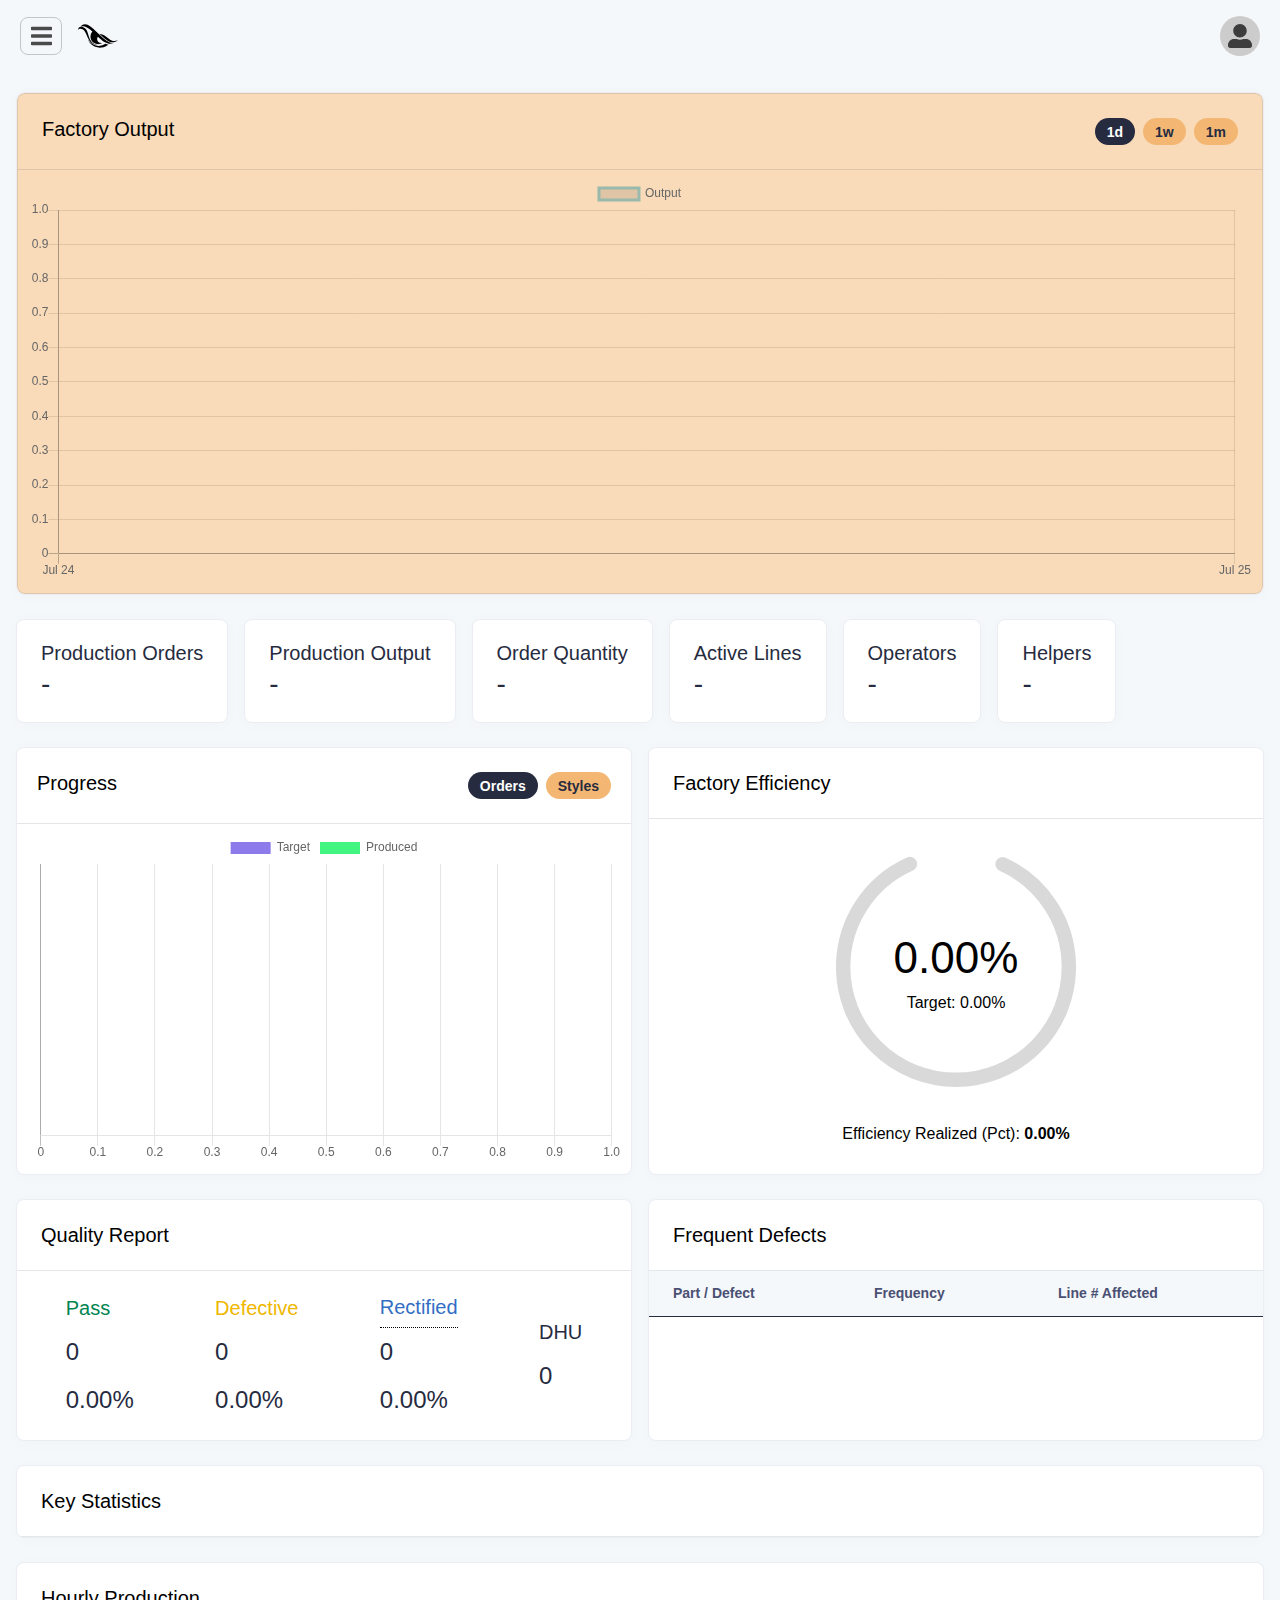
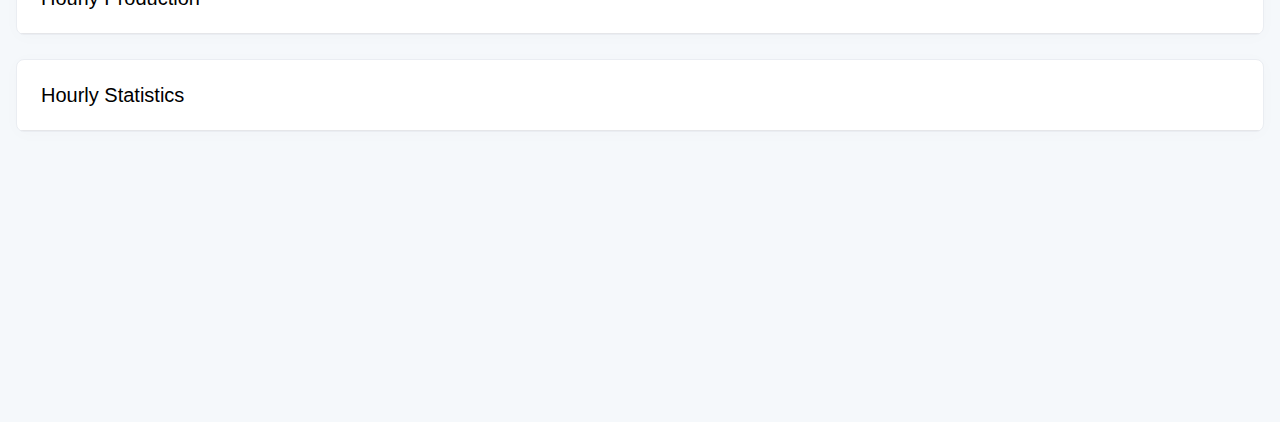
<file: index.html>
<!doctype html><html lang="en"><head><meta charset="utf-8"/><link rel="icon" href="./favicon.ico"/><meta name="viewport" content="width=device-width,initial-scale=1"/><meta name="theme-color" content="#000000"/><meta name="Uazo Dashboard" content="Digitize your production floor"/><link rel="apple-touch-icon" sizes="180x180" href="/apple-touch-icon.png"><link rel="icon" type="image/png" sizes="32x32" href="/favicon-32x32.png"><link rel="icon" type="image/png" sizes="16x16" href="/favicon-16x16.png"><link rel="mask-icon" href="/safari-pinned-tab.svg" color="#2b5797"><meta name="msapplication-TileColor" content="#2b5797"><meta name="theme-color" content="#ffffff"><meta name="twitter:card" content="summary_large_image"/><meta property="og:title" content="Uazo"/><meta property="og:description" content="Digitize your production floor"/><meta property="og:image" content="apple-touch-icon.png"/><meta property="og:image:alt" content="Image"/><link rel="manifest" href="./manifest.json"/><title>Uazo</title><link href="./static/css/main.219f8ea9.chunk.css" rel="stylesheet"></head><body><noscript>You need to enable JavaScript to run this app.</noscript><div id="root"></div><script>!function(e){function r(r){for(var n,a,l=r[0],f=r[1],i=r[2],c=0,s=[];c<l.length;c++)a=l[c],Object.prototype.hasOwnProperty.call(o,a)&&o[a]&&s.push(o[a][0]),o[a]=0;for(n in f)Object.prototype.hasOwnProperty.call(f,n)&&(e[n]=f[n]);for(p&&p(r);s.length;)s.shift()();return u.push.apply(u,i||[]),t()}function t(){for(var e,r=0;r<u.length;r++){for(var t=u[r],n=!0,l=1;l<t.length;l++){var f=t[l];0!==o[f]&&(n=!1)}n&&(u.splice(r--,1),e=a(a.s=t[0]))}return e}var n={},o={1:0},u=[];function a(r){if(n[r])return n[r].exports;var t=n[r]={i:r,l:!1,exports:{}};return e[r].call(t.exports,t,t.exports,a),t.l=!0,t.exports}a.m=e,a.c=n,a.d=function(e,r,t){a.o(e,r)||Object.defineProperty(e,r,{enumerable:!0,get:t})},a.r=function(e){"undefined"!=typeof Symbol&&Symbol.toStringTag&&Object.defineProperty(e,Symbol.toStringTag,{value:"Module"}),Object.defineProperty(e,"__esModule",{value:!0})},a.t=function(e,r){if(1&r&&(e=a(e)),8&r)return e;if(4&r&&"object"==typeof e&&e&&e.__esModule)return e;var t=Object.create(null);if(a.r(t),Object.defineProperty(t,"default",{enumerable:!0,value:e}),2&r&&"string"!=typeof e)for(var n in e)a.d(t,n,function(r){return e[r]}.bind(null,n));return t},a.n=function(e){var r=e&&e.__esModule?function(){return e.default}:function(){return e};return a.d(r,"a",r),r},a.o=function(e,r){return Object.prototype.hasOwnProperty.call(e,r)},a.p="./";var l=this["webpackJsonpuazo-dashboard"]=this["webpackJsonpuazo-dashboard"]||[],f=l.push.bind(l);l.push=r,l=l.slice();for(var i=0;i<l.length;i++)r(l[i]);var p=f;t()}([])</script><script src="./static/js/2.f4307d65.chunk.js"></script><script src="./static/js/main.0d59d01b.chunk.js"></script></body></html>
</file>
<file: static/css/main.219f8ea9.chunk.css>
*,:after,:before{box-sizing:border-box}body{margin:0;font-family:-apple-system,BlinkMacSystemFont,"Segoe UI","Roboto","Oxygen","Ubuntu","Cantarell","Fira Sans","Droid Sans","Helvetica Neue",sans-serif;-webkit-font-smoothing:antialiased;-moz-osx-font-smoothing:grayscale;background-color:#f5f8fb;font-weight:400;line-height:1.5}code{font-family:source-code-pro,Menlo,Monaco,Consolas,"Courier New",monospace}.SideNav_block__2oUu-{display:block;position:-webkit-sticky;position:sticky;top:0;bottom:0;left:0;z-index:100;overflow-y:auto;width:100%;height:100vh;background-color:#262b40;padding-top:1rem;padding-right:1.5rem;padding-left:1.5rem;text-align:right}@media (min-width:768px){.SideNav_block__2oUu-{flex:0 0 260px}}.SideNav_block__2oUu-[data-active=false]{display:none}.SideNav_list__3_3r3{list-style-type:none;padding:0;margin:0}.SideNav_button__oRjgj{background:none;color:#fff;border:none;cursor:pointer;outline:inherit;padding:8px;display:inline-block;margin-bottom:18px}.SideNav_button__oRjgj svg{font-size:1.5rem}@media (min-width:768px){.SideNav_button__oRjgj{display:none}}.TopNav_block__P68o2{position:fixed;width:100%;height:72px;top:0;background-color:#f5f8fb;background-color:rgba(245,248,251,.66);-webkit-backdrop-filter:blur(20px);backdrop-filter:blur(20px);z-index:99}@media (min-width:768px){.TopNav_block__P68o2[data-active=true]{padding-left:260px}}.TopNav_content__3nUDE{height:100%;display:flex;flex-direction:row;justify-content:space-between;align-items:center;padding:0 1.25rem}.TopNav_button__3egls{background:none;color:#fff;border:none;cursor:pointer;outline:inherit;border:1px solid rgba(0,0,0,.2);border-radius:.5rem;padding:.4rem .6rem}.TopNav_button__3egls svg{font-size:1.5rem;color:rgba(0,0,0,.7)}.TopNav_logo__39ZOZ{width:40px;height:40px;margin-left:1rem;margin-right:auto}.TopNav_logo__39ZOZ a{display:block;width:100%;height:100%;text-decoration:none}.TopNav_notification__32VQq{margin-left:auto;margin-right:1.5rem}.TopNav_notification__32VQq svg{font-size:1.25rem;color:#262b40}.SideNavItem_block__3Q4jU{text-align:left;margin-bottom:.2rem;vertical-align:middle}.SideNavItem_block__3Q4jU a{text-decoration:none;display:block}.SideNavItem_text__1DlEG{color:#eaedf2;line-height:1.6}.SideNavItem_icon__1anzi{color:#fff;min-width:22px;margin-right:.8rem}.SideNavItem_content__3wXm2{padding:.55rem .75rem;background-color:#262b40;border-color:#eaedf2;border-radius:.5rem}.SideNavItem_content__3wXm2:hover,.SideNavItem_content__3wXm2[data-active=true]{background-color:#2e3650}@media (min-width:768px){.NavLayout_block__K_i9S{display:flex;flex-direction:row}}.NavLayout_content__2_sLe{width:100%;padding-top:72px;padding-bottom:30vh;overflow:hidden}.Card_block__1JQrE{margin:.75rem .5rem;box-shadow:0 2px 18px rgba(0,0,0,.02);border:.0625rem solid #eaedf2;border-radius:.5rem;overflow:hidden;background-color:#fff}.TitledCard_block__3Rjdb{width:100%}.TitledCard_header__1Sky9{display:flex;flex-direction:row;justify-content:space-between;padding:1.25rem 1.5rem;border-bottom:.0625rem solid rgba(46,54,80,.125)}.TitledCard_title__2q4-5{margin:0;font-size:1.25rem;font-weight:400;display:block}.MetricCard_block__2p1BT{display:flex;flex-direction:row;padding:1.25rem 1.5rem}.MetricCard_h2__ukYc0{font-size:1.25rem}.MetricCard_h2__ukYc0,.MetricCard_h3__nMTN_{margin:0;font-weight:400;color:#262b40;line-height:1.3;display:block}.MetricCard_h3__nMTN_{font-size:1.75rem}.MetricCard_icon__15ieD{width:4.5rem;height:4.5rem;min-width:4.5rem;margin-right:1rem;border-radius:.5rem;text-align:center;display:inline-flex;align-items:center;justify-content:center;color:#0948b3;font-size:2rem;background-color:rgba(9,72,179,.3)}.MetricStrip_block__3Dvhf{display:flex;flex-direction:row;flex-wrap:wrap;width:100%}.MetricStrip_item__1s1Gm{display:flex;flex-direction:column;padding:1.25rem 1.5rem}.MetricStrip_item__1s1Gm h3,.MetricStrip_item__1s1Gm h4{margin:0;display:block;font-weight:400;color:#262b40;line-height:1.3}.MetricStrip_item__1s1Gm h3{font-size:1.25rem}.MetricStrip_item__1s1Gm h4{font-size:1.5rem}.Table_table-cont__r9qBv{overflow:auto}.Table_title-cont__3w7AI{display:flex;flex-direction:row;justify-content:space-between;padding:1.25rem 1.5rem;border-bottom:.0625rem solid rgba(46,54,80,.125)}.Table_title__3RWda{margin:0;font-size:1.25rem;font-weight:400;display:block}.Table_table__3qmb0{text-indent:0;border-spacing:2px;color:#4a5073;vertical-align:top;border-color:#eaedf2;border-collapse:collapse;width:100%}.Table_table__3qmb0 th{padding:.75rem 1.5rem;font-size:.875rem;font-weight:700;text-align:inherit;border:solid #262b40;border-width:0 0 .0625rem}.Table_heading__10IME{background-color:#f5f8fb}.Table_row__2OIQY{border:solid #eaedf2;border-width:0 0 .0625rem}.Table_row__2OIQY td{font-weight:600;padding:.75rem 1.5rem}.FactoryOutputChart_block__2oZAM{width:100%;background-color:#f9dbb9;border:.0625rem solid rgba(46,54,80,.125);border-radius:.5rem}.FactoryOutputChart_header__2A0Fb{display:flex;flex-direction:row;justify-content:space-between;padding:1.25rem 1.5rem;border-bottom:.0625rem solid rgba(46,54,80,.125)}.FactoryOutputChart_title__3hs7o{margin:0;font-size:1.25rem;font-weight:400;display:block}.FactoryOutputChart_filter__2336O{display:flex;flex-direction:row;align-items:center;justify-content:flex-end;flex-wrap:wrap}.FactoryOutputChart_filter__2336O button{background:none;color:#fff;cursor:pointer;outline:inherit;margin-top:4px;margin-bottom:4px;margin-left:.5rem;font-weight:600;padding:.35rem .75rem;font-size:.875rem;text-align:center;border-radius:1rem;color:#262b40;background-color:#f3b773;border:#f3b773}.FactoryOutputChart_filter__2336O button:focus{outline:none;box-shadow:0 0 0 2px #262b40}.FactoryOutputChart_filter__2336O button[data-active=true]{background-color:#262b40;border-color:#262b40;color:#fff}.FactoryOutputChart_chart__1qf_u{position:relative;padding:.5rem;width:100%;min-height:190px;max-height:512px;height:33vmax}.ProgressCharts_block__1ced3{width:100%;height:100%;display:flex;flex-direction:column;justify-content:stretch;align-items:stretch}.ProgressCharts_header__2f9Xs{display:flex;flex-direction:row;justify-content:space-between;padding:1.25rem;border-bottom:.0625rem solid rgba(46,54,80,.125)}.ProgressCharts_title__3QrQg{margin:0;font-size:1.25rem;font-weight:400;display:block}.ProgressCharts_filter__3VTK1{display:flex;flex-direction:row;align-items:center;justify-content:flex-end;flex-wrap:wrap}.ProgressCharts_filter__3VTK1 button{background:none;color:#fff;cursor:pointer;outline:inherit;margin-top:4px;margin-bottom:4px;margin-left:.5rem;font-weight:600;padding:.35rem .75rem;font-size:.875rem;text-align:center;border-radius:1rem;color:#262b40;background-color:#f3b773;border:#f3b773}.ProgressCharts_filter__3VTK1 button:focus{outline:none;box-shadow:0 0 0 2px #262b40}.ProgressCharts_filter__3VTK1 button[data-active=true]{background-color:#262b40;border-color:#262b40;color:#fff}.ProgressCharts_chart__uSjsu{flex:1 1 100%;position:relative;padding:.5rem;min-height:190px;max-height:512px}.FrequentDefectsTable_def-name__2_979 h3,.FrequentDefectsTable_def-name__2_979 p{margin:0}.FrequentDefectsTable_def-name__2_979 h3{font-size:1rem;font-weight:400}.FrequentDefectsTable_def-name__2_979 p{font-size:.875rem;font-weight:500}.EfficiencyChart_block__39AL6{padding:1.75rem;display:flex;flex-direction:column;align-items:center;justify-content:center}.EfficiencyChart_chart__12viz{width:100%;max-width:240px;height:100%;position:relative}.EfficiencyChart_stat__eGao1{position:absolute;top:0;left:0;width:100%;height:100%;display:flex;flex-direction:column;justify-content:center;align-items:center}.EfficiencyChart_stat__eGao1 h4{font-weight:400;margin:0;font-size:2.75rem}.EfficiencyChart_stat__eGao1 p{margin:0;font-weight:400}.EfficiencyChart_footer__2S-Cd{padding-top:1.75rem}.EfficiencyChart_footer__2S-Cd h4{font-size:1rem;margin:0;font-weight:400}.QualityReportChart_block__-xZFA{width:100%;height:100%;padding:1.75rem;display:flex;flex-direction:column;align-items:center;justify-content:center}.QualityReportChart_chart__2SqDp{position:relative;width:100%;max-width:240px;height:100%}.Filter_block__19iNY{display:flex;flex-direction:row;width:100%;justify-content:flex-start;flex-wrap:wrap;align-items:center;overflow:visible}.Filter_block__19iNY select{border:1px solid #888;border-radius:2px;color:#000;font-size:.875rem;margin:.5rem;overflow:hidden;padding-top:2px;padding-bottom:2px;white-space:nowrap}.Filter_card__17nJb{padding:.75rem}.Filter_input__UUK1k{margin:.5rem}.QualityReport_block__15rFH{padding:0 .5rem;display:flex;flex-direction:row;justify-content:space-around;align-items:center;flex-wrap:wrap}.QualityReport_report-item__XPS23{display:flex;flex-direction:column;padding:1rem}.QualityReport_report-item__XPS23 h3,.QualityReport_report-item__XPS23 h4{margin:0;display:block;line-height:2;font-weight:400;color:#262b40}.QualityReport_report-item__XPS23 h3{font-size:1.25rem}.QualityReport_report-item__XPS23 h4{font-size:1.5rem}.ProfileSmall_block__1Drum a{display:block;text-decoration:none}.ProfileSmall_content__1ncPU{position:relative;display:flex;flex-direction:row;align-items:center}.ProfileSmall_img__PWfYe{flex:0 0 40px;width:40px;height:40px;border-radius:25px;background-color:#ccc;display:flex;justify-content:center;align-items:center;overflow:hidden}.ProfileSmall_img__PWfYe svg{font-size:1.5rem;color:rgba(0,0,0,.7)}.ProfileSmall_img__PWfYe img{width:100%;height:100%}.ProfileSmall_name__W6Yai{margin-left:.5rem;display:block;color:#262b40;text-align:end;padding:0}.Overview_block__24MnV{display:flex;flex-direction:column;width:100%;padding:.5rem}.Overview_metric-cards-cont__kOg0o{display:grid;justify-content:stretch;grid-template-columns:auto}@media (min-width:360px){.Overview_metric-cards-cont__kOg0o{grid-template-columns:auto auto}}@media (min-width:580px){.Overview_metric-cards-cont__kOg0o{grid-template-columns:auto auto auto}}@media (min-width:768px){.Overview_metric-cards-cont__kOg0o{display:flex;flex-direction:row;flex-wrap:wrap;justify-content:flex-start}}.Overview_detail-cards-cont__2xCCC{display:grid;grid-template-columns:auto;align-items:stretch;justify-content:stretch}@media (min-width:768px){.Overview_detail-cards-cont__2xCCC{grid-template-columns:50% 50%}}@media (min-width:1300px){.Overview_detail-cards-cont__2xCCC{grid-template-columns:40% 30% 30%}}@media (min-width:1660px){.Overview_detail-cards-cont__2xCCC{grid-template-columns:35% 20% 20% 25%}}.Settings_block__bhfQr{width:100%;padding:.5rem}.Settings_account-options__INd5g{padding:.75rem .5rem}.Settings_account-options__INd5g h1{font-weight:400;color:#262b40}.Stitching_block__30o2b{width:100%;padding:.5rem}.Stitching_metric-strips-cont__2Hksr{display:flex;flex-direction:row;flex-wrap:wrap;justify-content:flex-start}.Stitching_detail-cards-cont__2UgNz{display:grid;grid-template-columns:auto;align-items:stretch;justify-content:stretch}@media (min-width:768px){.Stitching_detail-cards-cont__2UgNz{grid-template-columns:50% 50%}}@media (min-width:1300px){.Stitching_detail-cards-cont__2UgNz{grid-template-columns:40% 30% 30%}}@media (min-width:1660px){.Stitching_detail-cards-cont__2UgNz{grid-template-columns:35% 20% 20% 25%}}.Login_block__Cgb-E{display:flex;justify-content:center;align-items:center;flex-direction:column}.Login_content__31Hc4{width:100%;max-width:460px;padding:2rem}.Login_back-link__38gxy{font-weight:400;line-height:1.6;margin:0;text-align:center}.Login_back-link__38gxy a{text-decoration:underline;color:#4a5073}.Login_back-link__38gxy svg{margin-right:.5rem}.Login_card__1wesA{padding:2rem 1.5rem;display:block;margin:0}.Login_title__33x7x{margin-bottom:2rem}.Login_title__33x7x h3{margin:0;text-align:center;line-height:1.3;font-weight:600;color:#262b40;font-size:calc(1.3rem + .6vw)}.Login_form-group__3mrrw{margin-bottom:1.5rem}.Login_form-group__3mrrw label{margin-bottom:.5rem;font-weight:600;display:inline-block;font-size:1rem;line-height:1.5;color:#4a5073}.Login_input-group__2w8u-{display:flex;flex-direction:row;justify-content:stretch;align-items:stretch;border:.0625rem solid #d1d7e0;border-radius:.5rem;overflow:hidden}.Login_input-group__2w8u- span{display:flex;flex-direction:column;justify-content:center;padding:.55rem .75rem}.Login_input-group__2w8u- svg{display:inline-block;color:#66799e;height:1rem;font-size:1rem;line-height:1.5}.Login_input-group__2w8u- input{width:100%;border:0;text-decoration:none;box-shadow:none;-webkit-appearance:none;-moz-appearance:none;appearance:none;outline:none;padding:.55rem .75rem .55rem 0;font-weight:400;font-size:1rem;line-height:1.5;color:#66799e}.Login_input-group__2w8u- input::-webkit-input-placeholder{color:#66799e}.Login_input-group__2w8u- input:-ms-input-placeholder{color:#66799e}.Login_input-group__2w8u- input::-ms-input-placeholder{color:#66799e}.Login_input-group__2w8u- input::placeholder{color:#66799e}.Login_message__9NFX4{display:inline-block;margin-bottom:.5rem}.Login_submit__3r-dq{background:none;color:#fff;cursor:pointer;outline:inherit;width:100%;font-weight:500;line-height:1.5;padding:.55rem .75rem;background-color:#262b40;border:#262b40;border-radius:.5rem;font-size:1rem;-webkit-user-select:none;-ms-user-select:none;user-select:none;display:flex;flex-direction:row;justify-content:center;align-items:center}.Login_submit__3r-dq svg{margin-right:8px}.LogoutButton_block__PHuqw{background:none;color:#fff;border:none;cursor:pointer;outline:inherit;background-color:#262b40;padding:.75rem 1rem;border-radius:.5rem}
/*# sourceMappingURL=main.219f8ea9.chunk.css.map */
</file>
